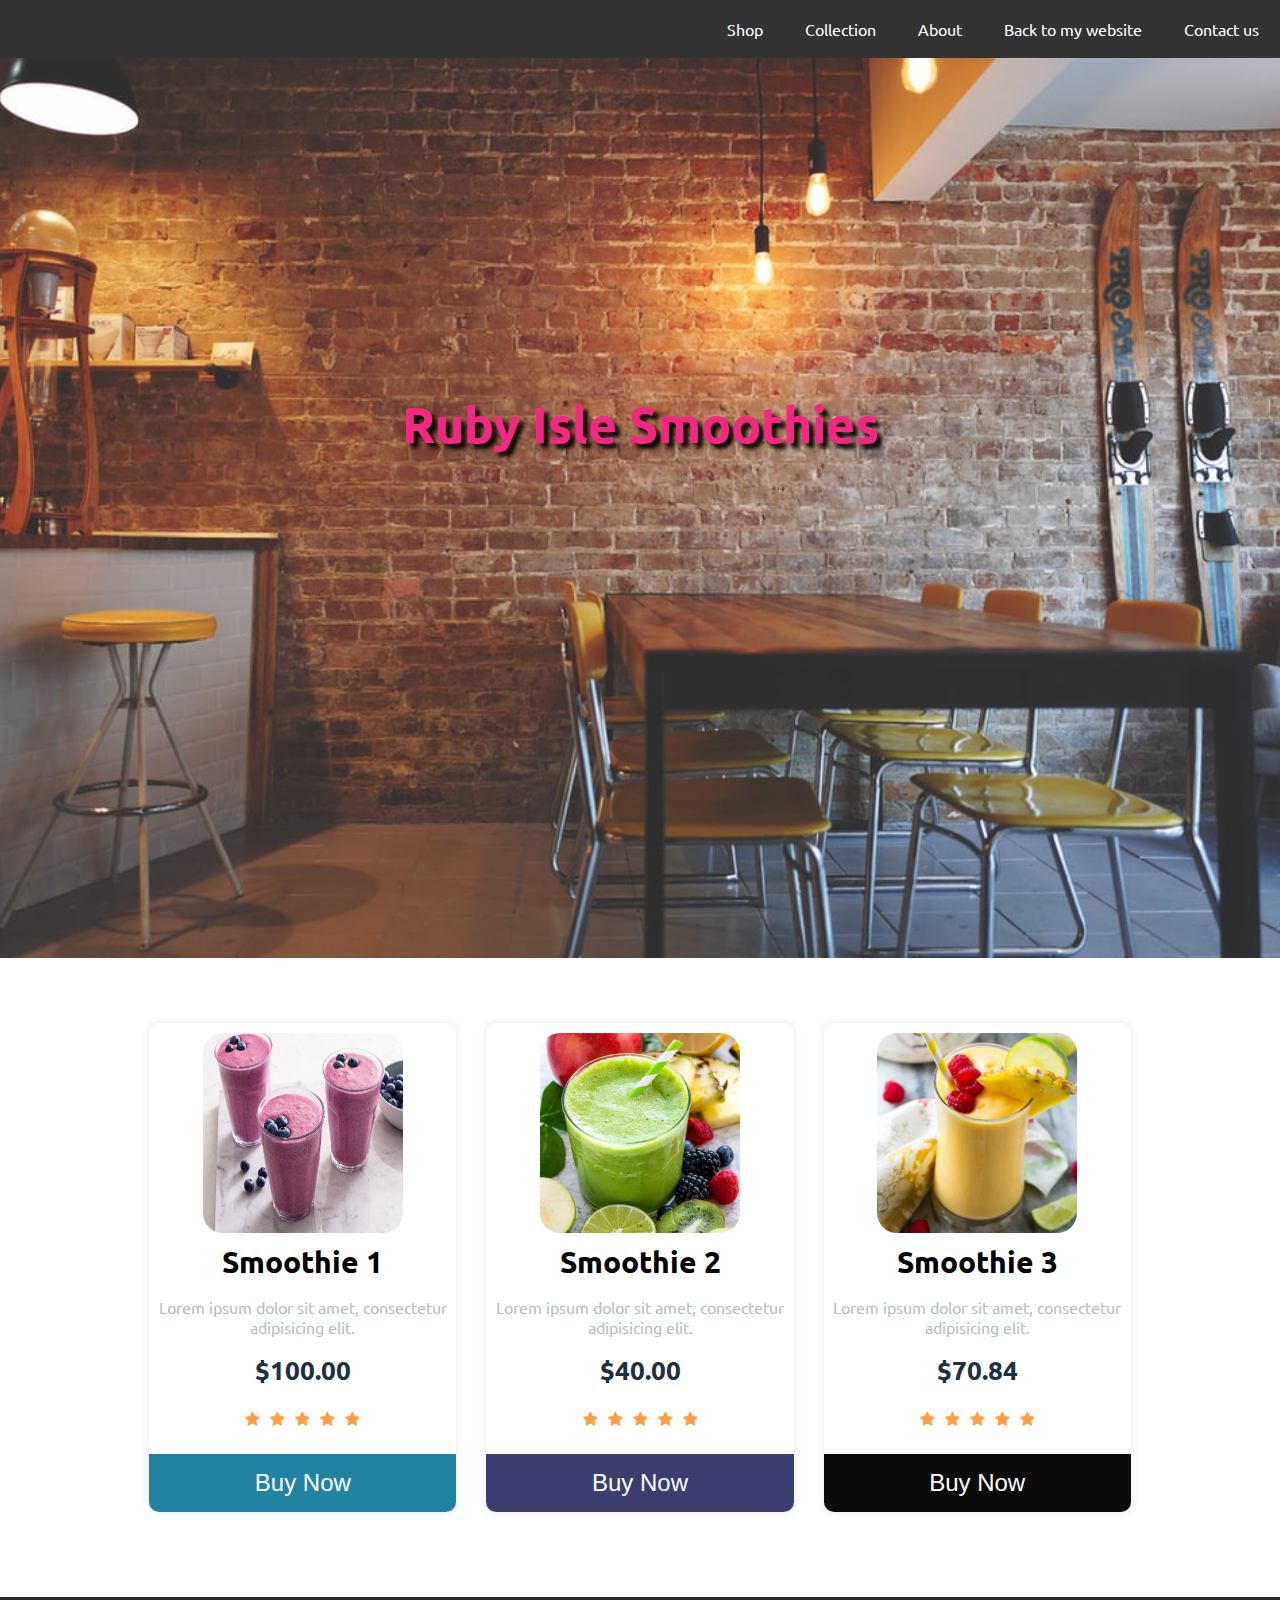
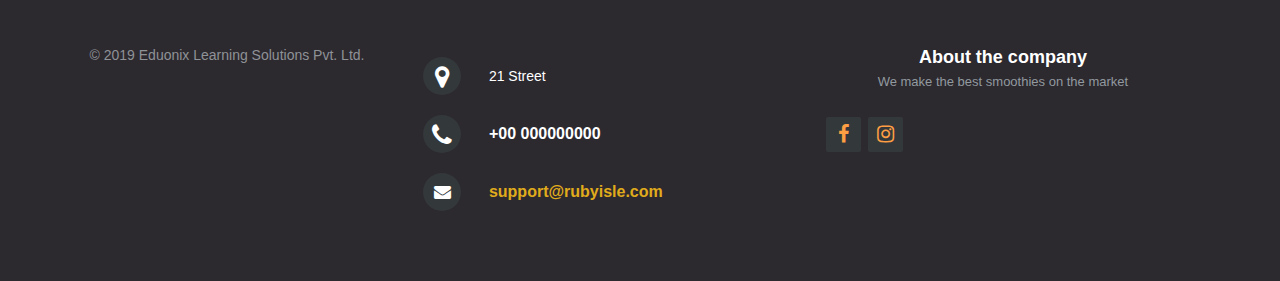
<file: Ruby-Isle-Smoothies/index.html>
<!doctype html>
<html lang="en">
<head>
  <meta charset="utf-8">
  <meta name="viewport" content="width=device-width, initial-scale=1, shrink-to-fit=no">
  <link rel="stylesheet" href="style.css">
  <link rel="stylesheet" href="https://cdnjs.cloudflare.com/ajax/libs/font-awesome/4.7.0/css/font-awesome.min.css">
  <title>Ruby Isle Smoothies</title>    
</head>
<body>
  <nav>    
    <ul>
      <li><a href="#bottom">Contact us</a></li>
      <li><a href="../index.html">Back to my website</a></li>
      <li><a href="#">About</a></li>
      <li><a href="#">Collection</a></li>
      <li><a class="active" href="#">Shop</a></li>
    </ul>
  </nav>


  <div class="hamburger-menu">
    <input id="menu__toggle" type="checkbox" />
    <label class="menu__btn" for="menu__toggle">
      <span></span>
    </label>

    <ul class="menu__box">
      <li><a class="menu__item" href="#">Shop</a></li>
      <li><a class="menu__item" href="#">Collection</a></li>
      <li><a class="menu__item" href="#">About</a></li>
      <li><a class="menu__item" href="../index.html">Back to my website</a></li>
      <li><a class="menu__item" href="#bottom">Contact us</a></li>
    </ul>
  </div>


  <div class="banner">
    <div class="banner_tile">
      <h1>Ruby Isle Smoothies</h1>
    </div>
  </div>
  <div class="gallery">
    <div class="content">
      <img src="smoothie1.jpg">
      <h3>Smoothie 1</h3>
      <p>Lorem ipsum dolor sit amet, consectetur adipisicing elit.</p>
      <h6>$100.00</h6>
      <ul>
        <li><i class="fa fa-star" aria-hidden="true"></i></li>
        <li><i class="fa fa-star" aria-hidden="true"></i></li>
        <li><i class="fa fa-star" aria-hidden="true"></i></li>
        <li><i class="fa fa-star" aria-hidden="true"></i></li>
        <li><i class="fa fa-star" aria-hidden="true"></i></li>
      </ul>
      <button class="buy-1">Buy Now</button>
    </div>
    <div class="content">
      <img src="smoothie2.jpg">
      <h3>Smoothie 2</h3>
      <p>Lorem ipsum dolor sit amet, consectetur adipisicing elit.</p>
      <h6>$40.00</h6>
      <ul>
        <li><i class="fa fa-star" aria-hidden="true"></i></li>
        <li><i class="fa fa-star" aria-hidden="true"></i></li>
        <li><i class="fa fa-star" aria-hidden="true"></i></li>
        <li><i class="fa fa-star" aria-hidden="true"></i></li>
        <li><i class="fa fa-star" aria-hidden="true"></i></li>
      </ul>
      <button class="buy-2">Buy Now</button>
    </div>
    <div class="content">
      <img src="smoothie3.jpg">
      <h3>Smoothie 3</h3>
      <p>Lorem ipsum dolor sit amet, consectetur adipisicing elit.</p>
      <h6>$70.84</h6>
      <ul>
        <li><i class="fa fa-star" aria-hidden="true"></i></li>
        <li><i class="fa fa-star" aria-hidden="true"></i></li>
        <li><i class="fa fa-star" aria-hidden="true"></i></li>
        <li><i class="fa fa-star" aria-hidden="true"></i></li>
        <li><i class="fa fa-star" aria-hidden="true"></i></li>
      </ul>
      <button class="buy-3">Buy Now</button>
    </div>
  </div>

<footer class="footer-distributed" id="bottom">

      <div class="footer-left">
        <p class="footer-company-name">© 2019 Eduonix Learning Solutions Pvt. Ltd.</p>
      </div>

      <div class="footer-center">
        <div>
          <i class="fa fa-map-marker"></i>
            <p><span>21 Street</p>
        </div>

        <div>
          <i class="fa fa-phone"></i>
          <p>+00 000000000</p>
        </div>
        <div>
          <i class="fa fa-envelope"></i>
          <p><a href="mailto:support@rubyisle.com">support@rubyisle.com</a></p>
        </div>
      </div>
      <div class="footer-right">
        <p class="footer-company-about">
          <span>About the company</span>
          We make the best smoothies on the market</p>
        <div class="footer-icons">
          <a href="#"><i class="fa fa-facebook"></i></a>
          <a href="#"><i class="fa fa-instagram"></i></a>
        </div>
      </div>
    </footer>

</body>
</html>
</file>
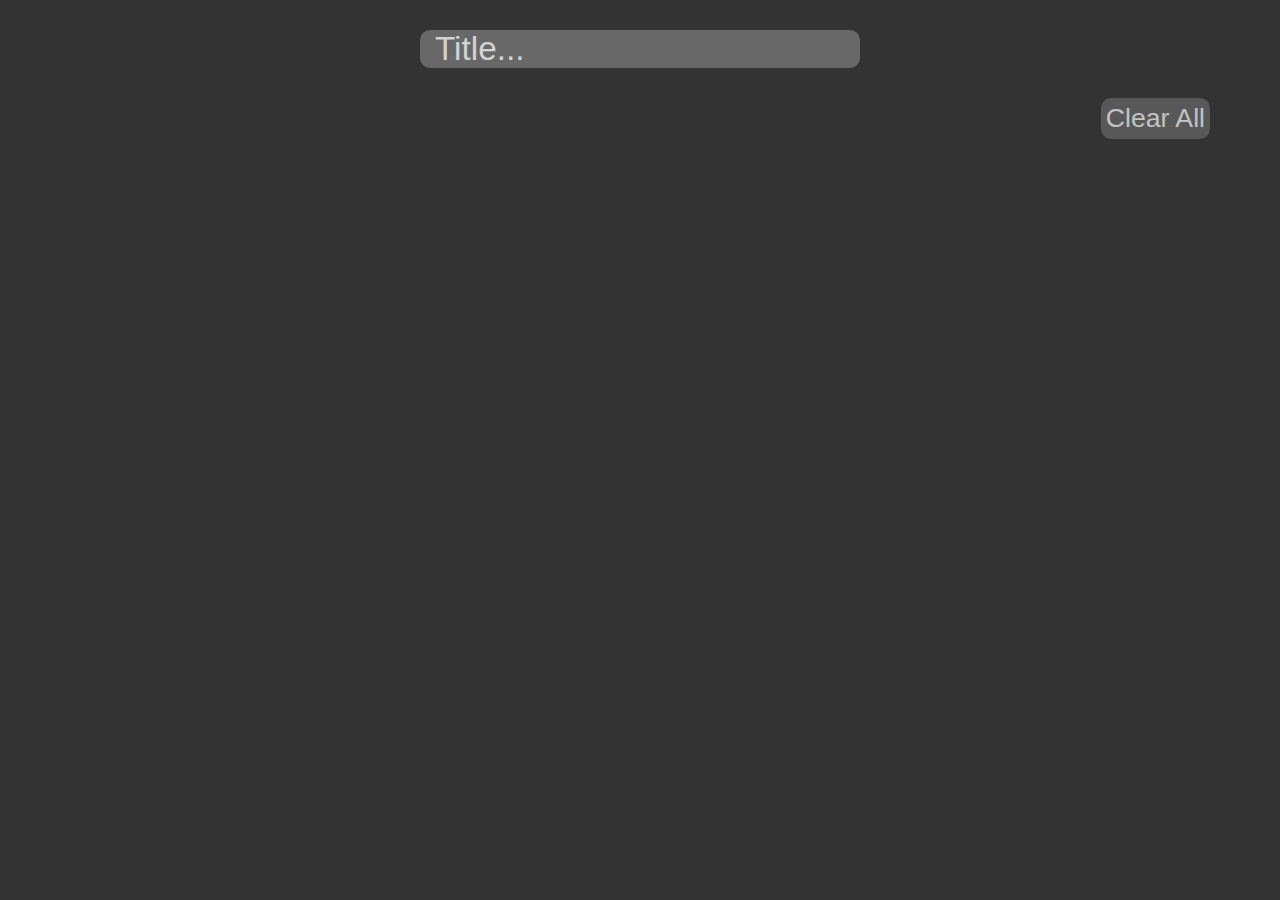
<file: todo/index.html>
<!DOCTYPE html>
<html>
<head>
<link rel="stylesheet" type="text/css" href="styles.css">
<title>ToDo</title>
</head>
<body>
<div class="header">
	<form>
  <input type="text" id="item" placeholder="Title..." autocomplete="off">
</form>
</div>

<ul id="myList"></ul>
<button>Clear All</button>
<script src="scripts.js"></script>



</body>
</html>
</file>
<file: Ruby-Isle-Smoothies/style.css>
@import url('https://fonts.googleapis.com/css?family=Ubuntu');
html{
		scroll-behavior: smooth;
}
body{
	font-family: 'Ubuntu', sans-serif;
	margin: 0;
	overflow-x: hidden;

}
h1{
	text-align: center;
}

.banner{
	width: 100%;
	height: 100vh;
	background-image: url(bg.jpg);
	background-position: center center;
	background-size: cover;
	justify-content: center;
	display: flex;

}

#active{
	background-color: #000000;
}

.banner_tile{
	font-size: 25px;
	color: #f52780;
	margin-top: 300px;
	text-shadow:5px 5px 4px #000000;
}

img{
	border-radius: 20px;
	margin-left: 20px;
	margin-top:20px;
	width:300px;
}
nav ul {
	list-style-type: none;
	margin: 0;
	padding: 0;
	overflow: hidden;
	background-color: #333;
}

nav li {
	float: right;
}

nav li > a {
	display: block;
	color: white;
	text-align: center;
	padding: 14px 16px;
	text-decoration: none;
}

li a:hover {
	background-color: #111;
}


/* ITEM TILES CSS*/

h3{
	text-align: center;
	font-size: 30px;
	margin: 0;
	padding-top: 10px;
}
a{
	text-decoration: none;
}
.gallery{
	display: flex;
	flex-wrap: wrap;
	width: 100%;
	justify-content: center;
	align-items: center;
	margin: 50px 0;
}
.content{
	width: 24%;
	margin: 15px;
	box-sizing: border-box;
	float: left;
	text-align: center;
	border-radius:10px;
	border-top-right-radius: 10px;
	border-bottom-right-radius: 10px;
	padding-top: 10px;
	box-shadow: 0 0 10px rgba(0, 0, 0, 0.1);
	transition: .4s;
}
.content:hover{
	box-shadow: 0 0 11px rgba(33,33,33,.2);
	transform: translate(0px, -8px);
	transition: .6s;
}
img{
	width: 200px;
	height: 200px;
	text-align: center;
	margin: 0 auto;
	display: block;
}
p{
	text-align: center;
	color: #b2bec3;
	padding: 0 8px;
}
h6{
	font-size: 26px;
	text-align: center;
	color: #222f3e;
	margin: 0;
}
.gallery ul{
	list-style-type: none;
	display: flex;
	justify-content: center;
	align-items: center;
	padding: 0px;
}
li{
	padding: 5px;
}
.fa{
	color: #ff9f43;
	font-size: 26px;
	transition: .4s;
}
.fa:hover{
	transform: scale(1.3);
	transition: .6s;
}
button{
	text-align: center;
	font-size: 24px;
	color: #fff;
	width: 100%;
	padding: 15px;
	border:0px;
	outline: none;
	cursor: pointer;
	margin-top: 5px;
	border-bottom-right-radius: 10px;
	border-bottom-left-radius: 10px;
}
.buy-1{
	background-color: #2183a2;
}
.buy-2{
	background-color: #3b3e6e;
}
.buy-3{
	background-color: #0b0b0b;
}

/* HAMBURGER MENU CSS*/
.hamburger-menu{
	display: none;
}
#menu__toggle {
	display: none;
	opacity: 0;
}

#menu__toggle:checked ~ .menu__btn > span {
	transform: rotate(45deg);
}
#menu__toggle:checked ~ .menu__btn > span::before {
	top: 0;
	transform: rotate(0);
}
#menu__toggle:checked ~ .menu__btn > span::after {
	top: 0;
	transform: rotate(90deg);
}
#menu__toggle:checked ~ .menu__box {
	visibility: visible;
	left: 0;
}

.menu__btn {
	display: flex;
	align-items: center;
	position: fixed;
	top: 20px;
	left: 20px;

	width: 27px;
	height: 26px;

	cursor: pointer;
	z-index: 1;
}

.menu__btn > span,
.menu__btn > span::before,
.menu__btn > span::after {
	display: block;
	position: absolute;

	width: 100%;
	height: 3px;

	background-color: #f03434;

	transition-duration: .25s;
}
.menu__btn > span::before {
	content: '';
	top: -8px;
}
.menu__btn > span::after {
	content: '';
	top: 8px;
}

.menu__box {
	display: block;
	position: fixed;
	visibility: hidden;
	top: 0;
	left: -100%;

	width: 300px;
	height: 250px;
	border-radius: 20px;

	margin: 0;
	padding: 80px 0;

	list-style: none;

	background-color: #ECEFF1;
	box-shadow: 1px 0px 6px rgba(0, 0, 0, .2);

	transition-duration: .25s;
}

.menu__item {
	display: block;
	padding: 12px 24px;

	color: #333;

	font-family: 'Roboto', sans-serif;
	font-size: 20px;
	font-weight: 600;

	text-decoration: none;

	transition-duration: .25s;
}
.menu__item:hover {
	background-color: #CFD8DC;
}




/* FOOTER CSS*/

footer{
	bottom: 0;
}



.footer-distributed{
	background-color: #2c292f;
	box-sizing: border-box;
	width: 100%;
	text-align: left;
	font: bold 16px sans-serif;
	padding: 50px 50px 60px 50px;
	margin-top: 70px;
}

.footer-distributed .footer-left,
.footer-distributed .footer-center,
.footer-distributed .footer-right{
	display: inline-block;
	vertical-align: top;
}



.footer-distributed .footer-left{
	width: 30%;
}

.footer-distributed h3{
	color:  #ffffff;
	font: normal 36px 'Cookie', cursive;
	margin: 0;
}



.footer-distributed .footer-left img{
	width: 30%;
}

.footer-distributed h3 span{
	color:  #e0ac1c;
}



.footer-distributed .footer-links{
	color:  #ffffff;
	margin: 20px 0 12px;
}

.footer-distributed .footer-links a{
	display:inline-block;
	line-height: 1.8;
	text-decoration: none;
	color:  inherit;
}

.footer-distributed .footer-company-name{
	color:  #8f9296;
	font-size: 14px;
	font-weight: normal;
	margin: 0;
}



.footer-distributed .footer-center{
	width: 35%;
}


.footer-distributed .footer-center i{
	background-color:  #33383b;
	color: #ffffff;
	font-size: 25px;
	width: 38px;
	height: 38px;
	border-radius: 50%;
	text-align: center;
	line-height: 42px;
	margin: 10px 15px;
	vertical-align: middle;
}

.footer-distributed .footer-center i.fa-envelope{
	font-size: 17px;
	line-height: 38px;
}

.footer-distributed .footer-center p{
	display: inline-block;
	color: #ffffff;
	vertical-align: middle;
	margin:0;
}

.footer-distributed .footer-center p span{
	display:block;
	font-weight: normal;
	font-size:14px;
	line-height:2;
}

.footer-distributed .footer-center p a{
	color:  #e0ac1c;
	text-decoration: none;;
}



.footer-distributed .footer-right{
	width: 30%;
}

.footer-distributed .footer-company-about{
	line-height: 20px;
	color:  #92999f;
	font-size: 13px;
	font-weight: normal;
	margin: 0;
}

.footer-distributed .footer-company-about span{
	display: block;
	color:  #ffffff;
	font-size: 18px;
	font-weight: bold;
	margin-bottom: 5px;
}

.footer-distributed .footer-icons{
	margin-top: 25px;
}

.footer-distributed .footer-icons a{
	display: inline-block;
	width: 35px;
	height: 35px;
	cursor: pointer;
	background-color:  #33383b;
	border-radius: 2px;

	font-size: 20px;
	color: #ffffff;
	text-align: center;
	line-height: 35px;

	margin-right: 3px;
	margin-bottom: 5px;
}


/* MEDIA RESPONSIVNESS USING @MEDIA */

@media (max-height:800px){
	footer { position: static; }
	header { padding-top:40px; }
}



@media (max-width: 880px) {

	.footer-distributed .footer-left,
	.footer-distributed .footer-center,
	.footer-distributed .footer-right{
		display: block;
		width: 100%;
		margin-bottom: 40px;
		text-align: center;
	}

	.footer-distributed .footer-center i{
		margin-left: 0;
	}

}


@media(max-width: 1000px){
	.content{
		width: 46%;
	}
	nav{
		display: none;
	}
	.hamburger-menu{
		display: unset;
	}

}

@media (max-width:767px)
{
  .social-icons li.title
  {
    display:block;
    margin-right:0;
    font-weight:600
  }
}

@media(max-width: 750px){
	.content{
		width: 100%;
	}
}
</file>
<file: todo/styles.css>
*{
	margin: 0;
  padding: 0;
  background-color: #333333;
  font-size: 25pt;
  color: #e7f4f4;
}

button{
  float: right;
  border: none;
  background-color: #686868;
  color: white;
opacity: 70%;
  margin-right: 70px;
  border-radius: 10px;
  padding: 5px;
  font-size: 20pt;
}
input{
  border: none;
  background-color: #686868;
  border-radius: 10px;
  padding-left: 10px;
}

input:focus {
    outline-width: 0;
}

button:hover{
   background: #ddd;
  color: black;
}
}
input, textarea{
background-color: #686868;
}

::placeholder {
color: white;
opacity: 70%;
padding-left: 5px;
}

.addBtn{
  cursor: pointer;
}

.header {
  padding: 30px 40px;
  color: white;
  text-align: center;

}


ul {
  margin: 0;
  padding: 0;
  list-style: none;
}
ul li {
	text-align: center;
}

ul li , .addBtn{

	-webkit-user-select: none;
  -moz-user-select: none;
  -ms-user-select: none;
  user-select: none;
}
ul li{
  background: #333333;
}

ul li:hover {
  background: #ddd;
  color: black;
}

ul li.checked {
  color: #fff;
  text-decoration: line-through;

}
</file>
